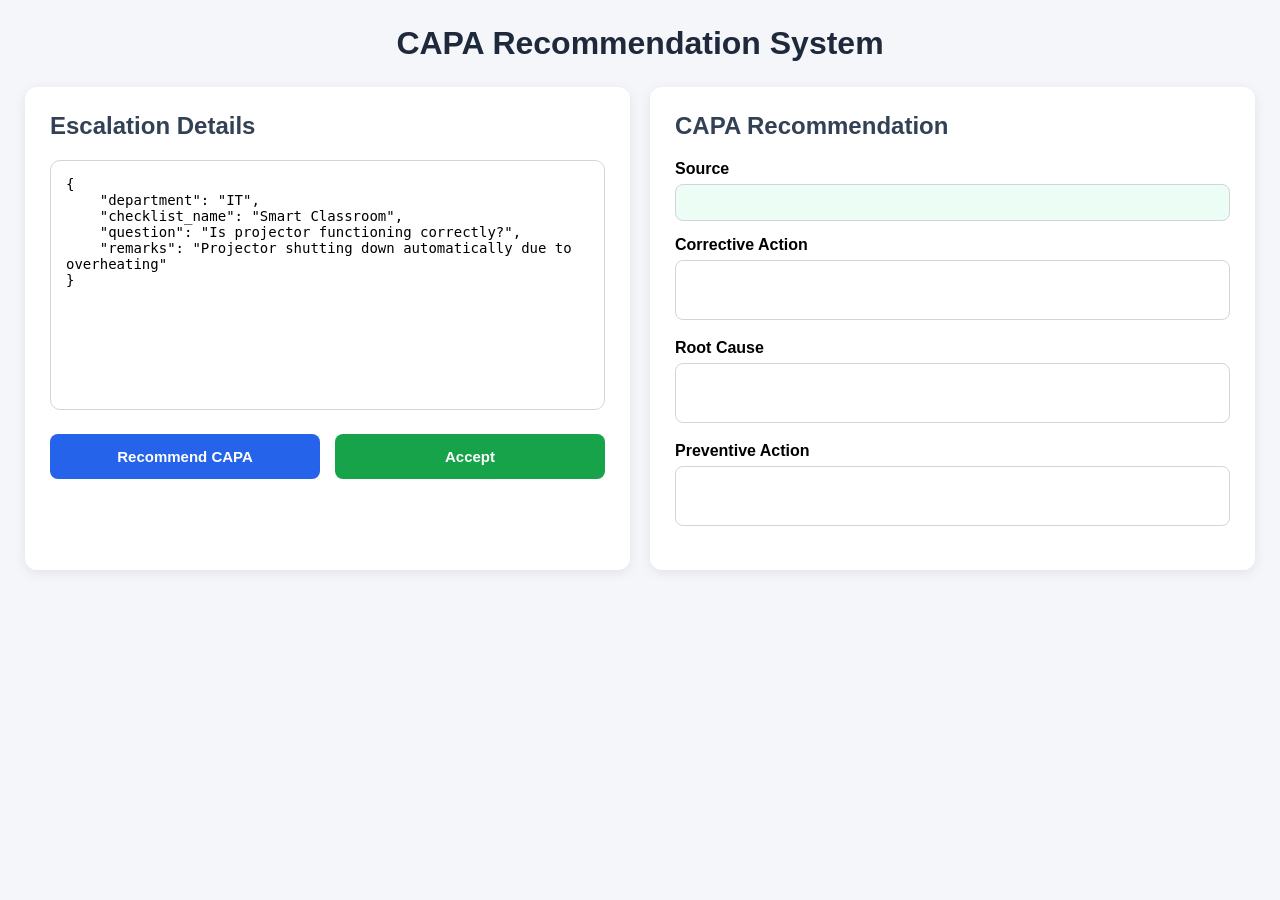
<file: Rlst/CAPA Recommendation/capa_frontend/index.html>
<!DOCTYPE html>
<html lang="en">
<head>
    <meta charset="UTF-8">
    <meta name="viewport" content="width=device-width, initial-scale=1.0">
    <title>CAPA Recommendation System</title>

    <link rel="stylesheet" href="style.css">
</head>
<body>

<div class="container">

    <h1>CAPA Recommendation System</h1>

    <div class="main-layout">

        <!-- LEFT PANEL -->

        <div class="panel">

            <h2>Escalation Details</h2>

            <textarea id="jsonInput">
{
    "department": "IT",
    "checklist_name": "Smart Classroom",
    "question": "Is projector functioning correctly?",
    "remarks": "Projector shutting down automatically due to overheating"
}
            </textarea>

            <div class="button-group">

                <button id="recommendBtn">
                    Recommend CAPA
                </button>

                <button id="acceptBtn">
                    Accept
                </button>

            </div>

        </div>

        <!-- RIGHT PANEL -->

        <div class="panel">

            <h2>CAPA Recommendation</h2>

            <div class="form-group">
                <label>Source</label>
                <input
                    id="sourceLabel"
                    readonly
                >
            </div>

            <div class="form-group">
                <label>Corrective Action</label>
                <textarea
                    id="correctiveAction"
                ></textarea>
            </div>

            <div class="form-group">
                <label>Root Cause</label>
                <textarea
                    id="rootCause"
                ></textarea>
            </div>

            <div class="form-group">
                <label>Preventive Action</label>
                <textarea
                    id="preventiveAction"
                ></textarea>
            </div>

        </div>

    </div>

</div>

<script src="script.js"></script>

</body>
</html>
</file>
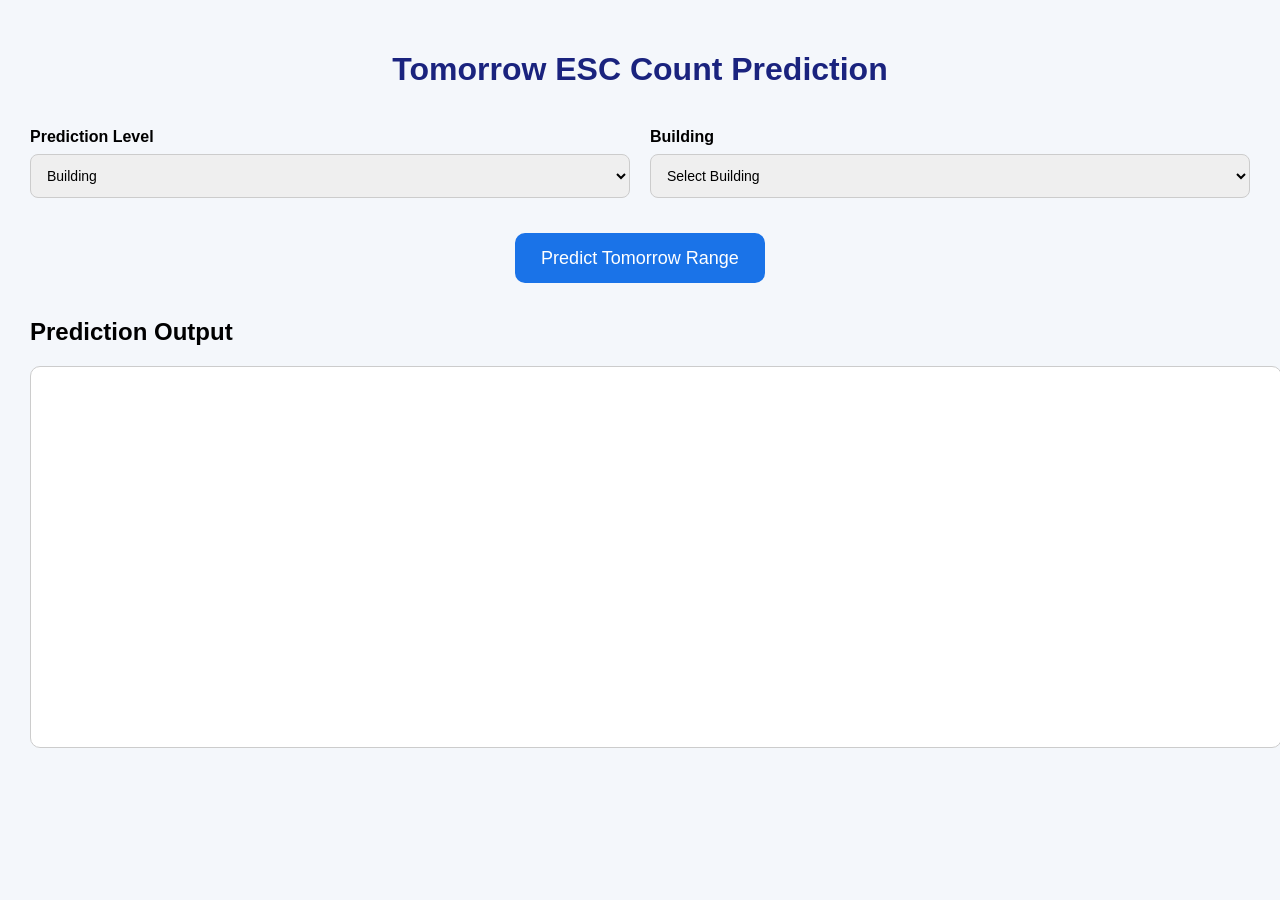
<file: Rlst/ESC_count_prediction/esc_count_prediction_frontend/index.html>
<!DOCTYPE html>
<html lang="en">

<head>

    <meta charset="UTF-8">

    <meta name="viewport"
          content="width=device-width, initial-scale=1.0">

    <title>Tomorrow ESC Prediction</title>

    <link rel="stylesheet" href="style.css">

</head>

<body>

<div class="container">

    <h1>Tomorrow ESC Count Prediction</h1>

    <!-- ===================================== -->
    <!-- FILTER SECTION -->
    <!-- ===================================== -->

    <div class="filter-container">

        <!-- LEVEL -->

        <div class="input-box">

            <label>Prediction Level</label>

            <select id="level">

                <option value="building">
                    Building
                </option>

                <option value="floor">
                    Floor
                </option>

                <option value="department">
                    Department
                </option>

                <option value="zone">
                    Zone
                </option>

            </select>

        </div>


        <!-- BUILDING -->

        <div class="input-box">

            <label>Building</label>

            <select id="building">

                <option value="">
                    Select Building
                </option>

            </select>

        </div>


        <!-- FLOOR -->

        <div class="input-box">

            <label>Floor</label>

            <select id="floor">

                <option value="">
                    Select Floor
                </option>

            </select>

        </div>


        <!-- DEPARTMENT -->

        <div class="input-box">

            <label>Department</label>

            <select id="department">

                <option value="">
                    Select Department
                </option>

            </select>

        </div>


        <!-- ZONE -->

        <div class="input-box">

            <label>Zone</label>

            <select id="zone">

                <option value="">
                    Select Zone
                </option>

            </select>

        </div>

    </div>


    <!-- ===================================== -->
    <!-- BUTTON -->
    <!-- ===================================== -->

    <button id="predictBtn">

        Predict Tomorrow Range

    </button>


    <!-- ===================================== -->
    <!-- OUTPUT -->
    <!-- ===================================== -->

    <div class="output-section">

        <h2>Prediction Output</h2>

        <textarea id="outputBox"
                  readonly></textarea>

    </div>

</div>

<script src="script.js"></script>

</body>

</html>
</file>
<file: Rlst/CAPA Recommendation/capa_frontend/style.css>
*{
    margin:0;
    padding:0;
    box-sizing:border-box;
    font-family:'Segoe UI',sans-serif;
}

body{
    background:#f4f6f9;
    padding:25px;
}

.container{
    max-width:1400px;
    margin:auto;
}

h1{
    text-align:center;
    margin-bottom:25px;
    color:#1e293b;
}

.main-layout{
    display:flex;
    gap:20px;
}

.panel{
    flex:1;
    background:white;
    padding:25px;
    border-radius:12px;
    box-shadow:0 3px 12px rgba(0,0,0,0.08);
}

.panel h2{
    margin-bottom:20px;
    color:#334155;
}

#jsonInput{
    width:100%;
    height:250px;
    padding:15px;
    border:1px solid #d1d5db;
    border-radius:10px;
    resize:none;
    font-family:Consolas,monospace;
    font-size:14px;
}

.form-group{
    margin-bottom:15px;
}

label{
    display:block;
    margin-bottom:6px;
    font-weight:600;
}

input,
textarea{
    width:100%;
    padding:10px;
    border:1px solid #d1d5db;
    border-radius:8px;
}

#sourceLabel{
    background:#ecfdf5;
    color:#15803d;
    font-weight:600;
}

#correctiveAction,
#rootCause,
#preventiveAction{
    height:60px;
    resize:none;
}

.button-group{
    display:flex;
    gap:15px;
    margin-top:20px;
}

button{
    flex:1;
    height:45px;
    border:none;
    border-radius:8px;
    cursor:pointer;
    font-size:15px;
    font-weight:600;
}

#recommendBtn{
    background:#2563eb;
    color:white;
}

#acceptBtn{
    background:#16a34a;
    color:white;
}
</file>
<file: Rlst/ESC_count_prediction/esc_count_prediction_frontend/style.css>
body {
    margin: 0;
    padding: 0;
    font-family: Arial, sans-serif;
    background: #f4f7fb;
}

.container {
    padding: 30px;
}

h1 {
    text-align: center;
    color: #1a237e;
}

.filter-container {
    display: grid;
    grid-template-columns: repeat(2, 1fr);
    gap: 20px;
    margin-top: 40px;
}

.input-box {
    display: flex;
    flex-direction: column;
}

label {
    margin-bottom: 8px;
    font-weight: bold;
}

input,
select {
    padding: 12px;
    border-radius: 8px;
    border: 1px solid #ccc;
    font-size: 14px;
}

button {
    display: block;
    margin: 35px auto;
    width: 250px;
    height: 50px;
    border: none;
    border-radius: 10px;
    background: #1a73e8;
    color: white;
    font-size: 18px;
    cursor: pointer;
}

button:hover {
    background: #0f5dc8;
}

.output-section {
    margin-top: 30px;
}

textarea {
    width: 100%;
    height: 350px;
    padding: 15px;
    border-radius: 10px;
    border: 1px solid #ccc;
    resize: none;
    font-family: Consolas, monospace;
    font-size: 14px;
    background: white;
}
</file>
